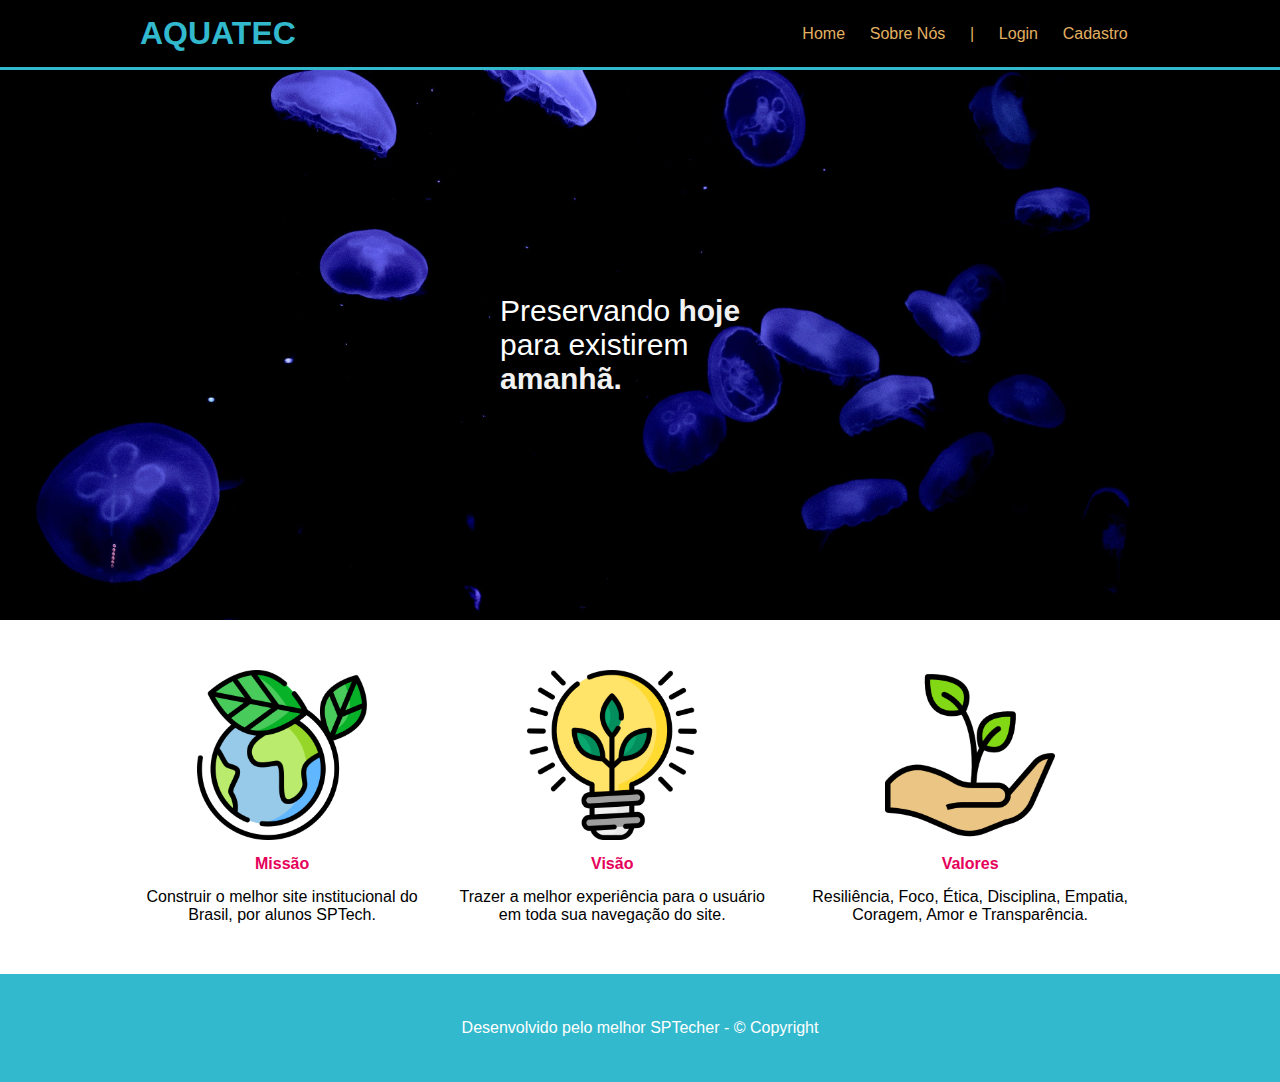
<file: Aula 09-21/index.html>
<!DOCTYPE html>
<html lang="pt-br">
<head>
    <meta charset="UTF-8">
    <meta http-equiv="X-UA-Compatible" content="IE=edge">
    <meta name="viewport" content="width=device-width, initial-scale=1.0">
    <title>Site Institucional</title>
    <link rel="stylesheet" href="estilos.css">
</head>

<body>

    <!-- HEADER -->
    <div class="header">
        <div class="container">
            <h1>AQUATEC</h1>
            <div class="navbar">
                <ul>
                    <li>Home</li>
                    <li>Sobre Nós</li>
                    <li>|</li>
                    <li><a href="login.html">Login</a></li> 
                    <li>Cadastro</li>
                </ul>
            </div>
        </div>
    </div>

    <!-- BANNER -->
    <div class="banner">
        <div class="container">
            <p>
                Preservando <b>hoje</b> para existirem <b>amanhã.</b>
            </p>
        </div>
    </div>

    <!-- SOCIAL -->
    <div class="social">
        <div class="container">
            <div class="caixas">
                <div class="caixa">
                    <img src="./assets/img/planet-earth_color.png" alt="Imagem sobre nossa missão">
                    <h4>Missão</h4>
                    <p>Construir o melhor site institucional do Brasil, por alunos SPTech.</p>
                </div>

                <div class="caixa">
                    <img src="./assets/img/lightbulb_color.png" alt="Imagem sobre nossa visão">
                    <h4>Visão</h4>
                    <p>Trazer a melhor experiência para o usuário em toda sua navegação do site.</p>
                </div>

                <div class="caixa">
                    <img src="./assets/img/growth_color.png" alt="Imagem sobre nossos valores">
                    <h4>Valores</h4>
                    <p>Resiliência, Foco, Ética, Disciplina, Empatia, Coragem, Amor e Transparência.</p>
                </div>
            </div>
        </div>
    </div>

    <!-- FOOTER -->
    <div class="footer">
        <div class="container">
            <p>Desenvolvido pelo melhor SPTecher - &copy; Copyright</p>
        </div>
    </div>

</body>
</html>
</file>
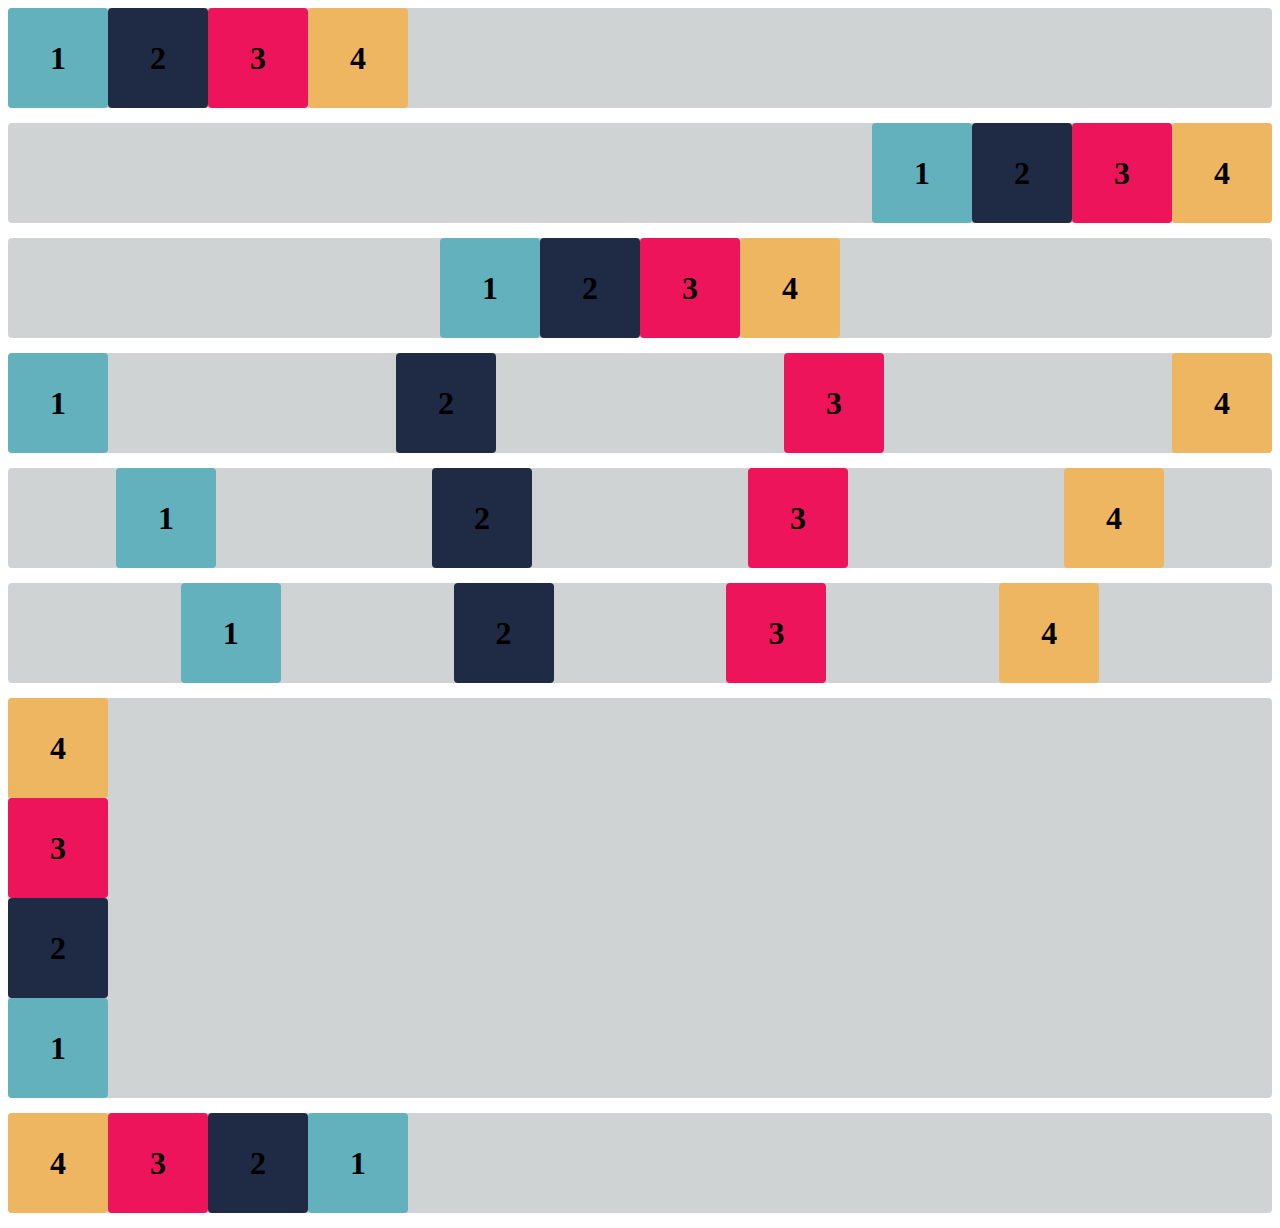
<file: Aula 07-09/Exercicios_flexbox/index.html>
<!DOCTYPE html>
<html lang="pt-BR">

<head>
    <meta charset="UTF-8">
    <meta http-equiv="X-UA-Compatible" content="IE=edge">
    <meta name="viewport" content="width=device-width, initial-scale=1.0">
    <title>Flex-box</title>
    <link rel="stylesheet" href="estilo.css">
</head>

<body>

    <div class="base container1">
        <div class="flex-item box1"><h1>1</h1></div>
        <div class="flex-item box2"><h1>2</h1></div>
        <div class="flex-item box3"><h1>3</h1></div>
        <div class="flex-item box4"><h1>4</h1></div>
    </div>
    <div class="base container2">
        <div class="flex-item box1"><h1>1</h1></div>
        <div class="flex-item box2"><h1>2</h1></div>
        <div class="flex-item box3"><h1>3</h1></div>
        <div class="flex-item box4"><h1>4</h1></div>
    </div>
    <div class="base container3">
        <div class="flex-item box1"><h1>1</h1></div>
        <div class="flex-item box2"><h1>2</h1></div>
        <div class="flex-item box3"><h1>3</h1></div>
        <div class="flex-item box4"><h1>4</h1></div>
    </div>
    <div class="base container4">
        <div class="flex-item box1"><h1>1</h1></div>
        <div class="flex-item box2"><h1>2</h1></div>
        <div class="flex-item box3"><h1>3</h1></div>
        <div class="flex-item box4"><h1>4</h1></div>
    </div>
    <div class="base container5">
        <div class="flex-item box1"><h1>1</h1></div>
        <div class="flex-item box2"><h1>2</h1></div>
        <div class="flex-item box3"><h1>3</h1></div>
        <div class="flex-item box4"><h1>4</h1></div>
    </div>
    <div class="base container6">
        <div class="flex-item box1"><h1>1</h1></div>
        <div class="flex-item box2"><h1>2</h1></div>
        <div class="flex-item box3"><h1>3</h1></div>
        <div class="flex-item box4"><h1>4</h1></div>
    </div>

    <div class="base container-exercicioB">
        <div class="flex-item box1"><h1>1</h1></div>
        <div class="flex-item box2"><h1>2</h1></div>
        <div class="flex-item box3"><h1>3</h1></div>
        <div class="flex-item box4"><h1>4</h1></div>
    </div>
    <div class="base container-desafio">
        <div class="flex-item box1"><h1>1</h1></div>
        <div class="flex-item box2"><h1>2</h1></div>
        <div class="flex-item box3"><h1>3</h1></div>
        <div class="flex-item box4"><h1>4</h1></div>
    </div>


</body>

</html>
</file>
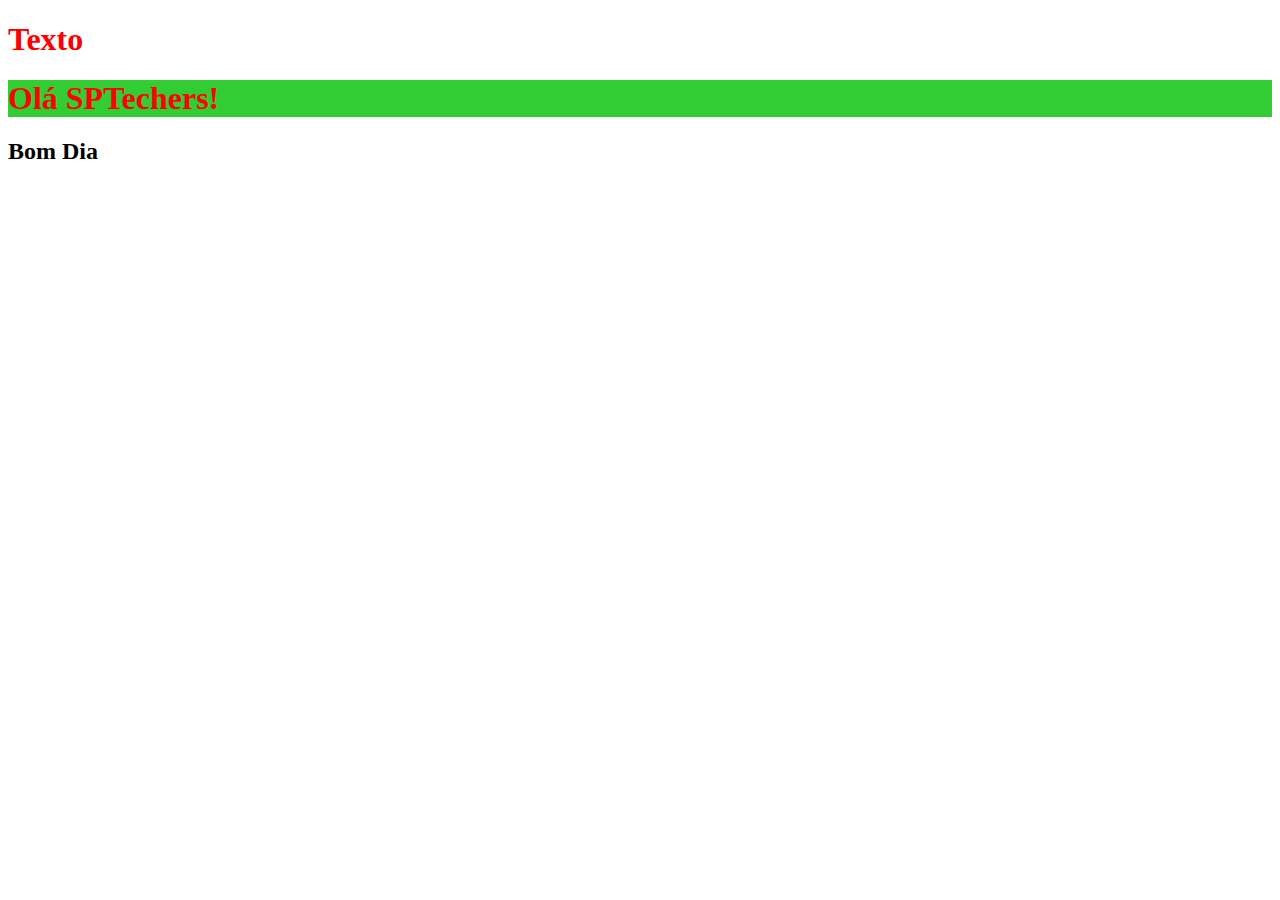
<file: Aula 08-24/aula01.html>
<!DOCTYPE html>
<html lang="pt-br">
<head>
    <meta charset="UTF-8">
    <meta http-equiv="X-UA-Compatible" content="IE=edge">
    <meta name="viewport" content="width=device-width, initial-scale=1.0">
    <title>Aula 01</title>
    <link rel="stylesheet" href="style.css">
</head>

<!-- 
<style>
.titulo{
    color: red;
    background-color: yellow;
};
</style> 
-->

<body>
    <div class="container">
        <div class="title">
            <h1>
                Texto
            </h1>
        </div>
    </div>
    <h1 class="titulo">Olá SPTechers!</h1>
    <h2 class="subtitulo">Bom Dia</h2>
</body>

</html>
</file>
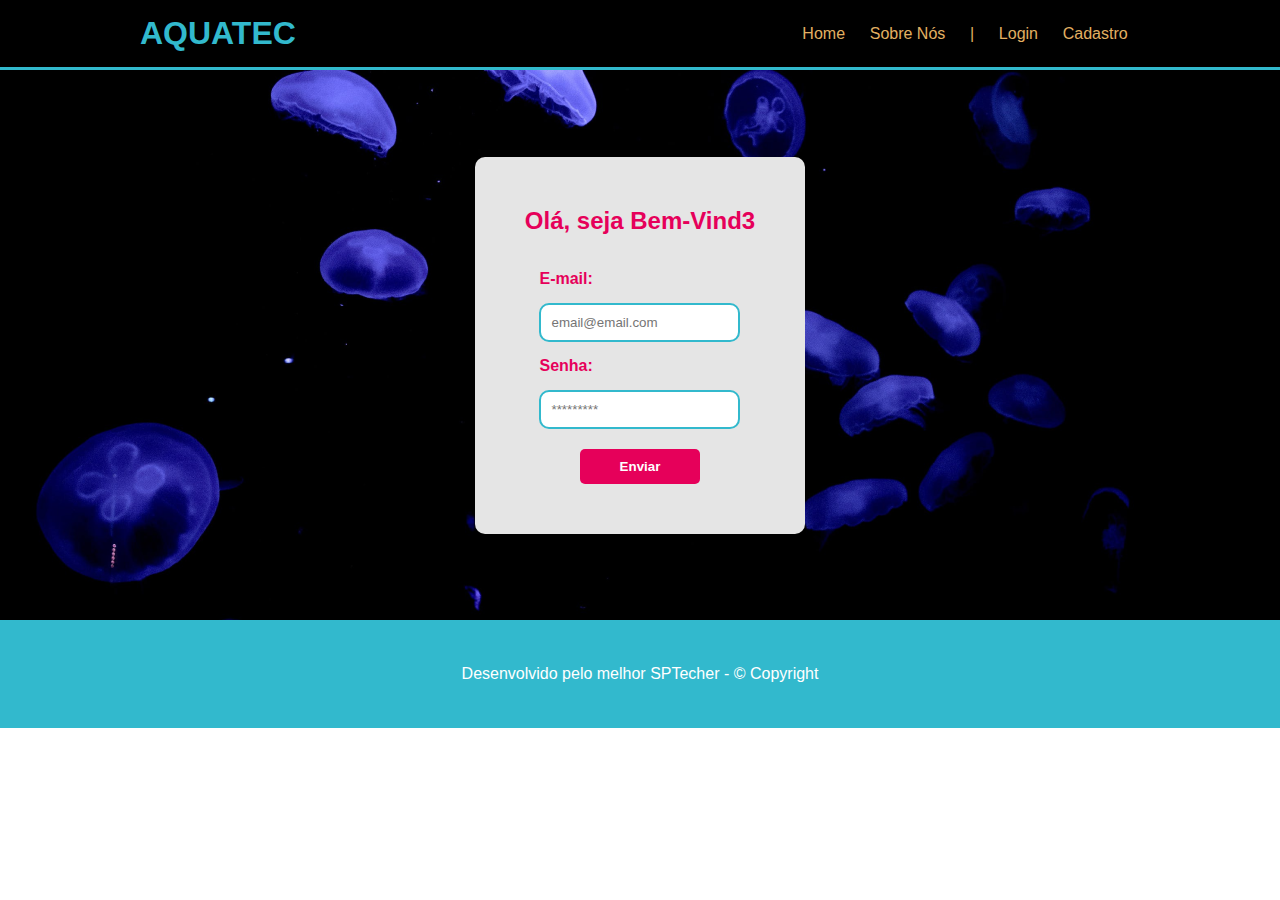
<file: Aula 09-21/login.html>
<!DOCTYPE html>
<html lang="pt-br">
<head>
    <meta charset="UTF-8">
    <meta http-equiv="X-UA-Compatible" content="IE=edge">
    <meta name="viewport" content="width=device-width, initial-scale=1.0">
    <link rel="stylesheet" href="estilos.css">
    <link rel="stylesheet" href="login.css">
    <title>Login</title>
</head>
<body>
    
    <!-- HEADER -->
    <div class="header">
        <div class="container">
            <h1>AQUATEC</h1>
            <div class="navbar">
                <ul>
                    <li><a href="index.html">Home</a></li>
                    <li>Sobre Nós</li>
                    <li>|</li>
                    <li><a href="login.html">Login</a></li> 
                    <li>Cadastro</li>
                </ul>
            </div>
        </div>
    </div>
    
    <!-- BANNER -->
    <div class="banner">
        <div class="container">
            <div class="caixa-formulario">
                <h2>Olá, seja Bem-Vind3</h2>
                <div class="campo">
                    <label for="email">E-mail:</label>
                    <input id="email" type="email" placeholder="email@email.com">
                </div>
                <div class="campo">
                    <label for="password">Senha:</label>
                    <input id="password" type="password" placeholder="*********">
                </div>
                <button>Enviar</button>
            </div>
        </div>
    </div>
    
    <!-- FOOTER -->
    <div class="footer">
        <div class="container">
            <p>Desenvolvido pelo melhor SPTecher - &copy; Copyright</p>
        </div>
    </div>

</body>
</html>
</file>
<file: Aula 09-21/estilos.css>
* {
    padding: 0;
    margin: 0;
    color: #F1F1F1;
    font-family: sans-serif;
}

.header {
    padding: 15px;
    border-bottom: 3px solid #32b9cd;
    background-color: black;
}

.container {
    margin: 0 auto;
    width: 80%;
    display: flex;
    align-items: center;
    justify-content: space-between;
}

h1 {
    color: #32b9cd;
    font-weight: 800;
}

ul {
    display: flex;
    width: 350px;
    align-items: center;
    justify-content: space-around;
    list-style: none;
}

li {
    color: #e3b062;
}

.banner {
    background-image: url("./assets/img/bg-jelly-fish-para_outras_pags.png");
    padding: 100px 0;
}

.banner .container {
    height: 350px;
    align-items: center;
    justify-content: center;
}

.banner p {
    width: 280px;
    color: #FFFFFF;
    font-size: 30px;
}

.social {
    margin: 50px 0;
}

.social .caixas, .caixa {
    display: flex;
}

.caixa {
    flex-direction: column;
    align-items: center;
    margin: 0 15px;
}

.caixa h4 {
    margin: 15px;
    color: #e6005a;
}

.caixa p {
    text-align: center;
    color: #000000;
}

.caixa img {
    width: 170px;
}

.footer {
    padding: 45px 0;
    background-color: #32b9cd;
}

.footer .container {
    justify-content: center;
}

.footer p {
    color: #FFFFFF;
}

li a {
    color: #e3b062;
    text-decoration: none;
    cursor: pointer;
}
</file>
<file: Aula 07-09/Exercicios_flexbox/estilo.css>
.flex-item {
    width: 100px;
    height: 100px;
    border-radius: 4px;
    display: flex;
    align-items: center;
}

.base {
    margin-bottom: 15px;
    background-color: #d0d3d4;
    border-radius: 4px;
}

.box1 {
    background-color: #63b1bc;
}

.box2 {
    background-color: #1f2a44;
}

.box3 {
    background-color: #ed145b;
}

.box4 {
    background-color: #efb661;
}

h1 {
    margin: auto;
}

/* Insira o código abaixo */

 .container1 {
    display: flex;
    justify-content: flex-start;
}

.container2 {
    display: flex;
    justify-content: flex-end;
}

.container3 {
    display: flex;
    justify-content: center;
}

.container4 {
    display: flex;
    justify-content: space-between;
}
.container5 {
    display: flex;
    justify-content: space-around;
}
.container6 {
    display: flex;
    justify-content: space-evenly;
} 

.container-exercicioB{
    display: flex;
    flex-direction: column-reverse;
}

.container-desafio{
    display: flex;
    justify-content: flex-end;
    flex-direction: row-reverse;
}
</file>
<file: Aula 08-24/style.css>
.titulo{
    color: red !important;
    background-color: yellow;
};

.subtitulo{
    color: greenyellow;
};

.container {
    width: 80%;
}

.title {
    color: red;
}

.titulo{
    color: purple;
    background-color: limegreen;
}
</file>
<file: Aula 09-21/login.css>
.caixa-formulario {
    background-color: #e5e5e5;
    padding: 50px 50px;
    border-radius: 10px;
    display: flex;
    flex-direction: column;
    align-items: center;
    justify-content: center;
}

.caixa-formulario h2 {
    color: #e6005a;
    margin-bottom: 20px;
}

.campo {
    display: flex;
    flex-direction: column;
    align-items: flex-start;
    justify-content: flex-start;
}

.campo input {
    padding: 10px;
    border-radius: 10px;
    border: 2px solid #32b9cd;
    color: black;
}

.campo label {
    color: #e6005a;
    margin: 15px 0;
    font-weight: bold;
}

.caixa-formulario button {
    margin-top: 20px;
    width: 120px;
    color: #FFFFFF;
    background-color: #e6005a;
    padding: 10px 20px;
    font-weight: bold;
    border: none;
    border-radius: 5px;
    cursor: pointer;
}

.caixa-formulario button:hover {
    opacity: 0.8;
}
</file>
